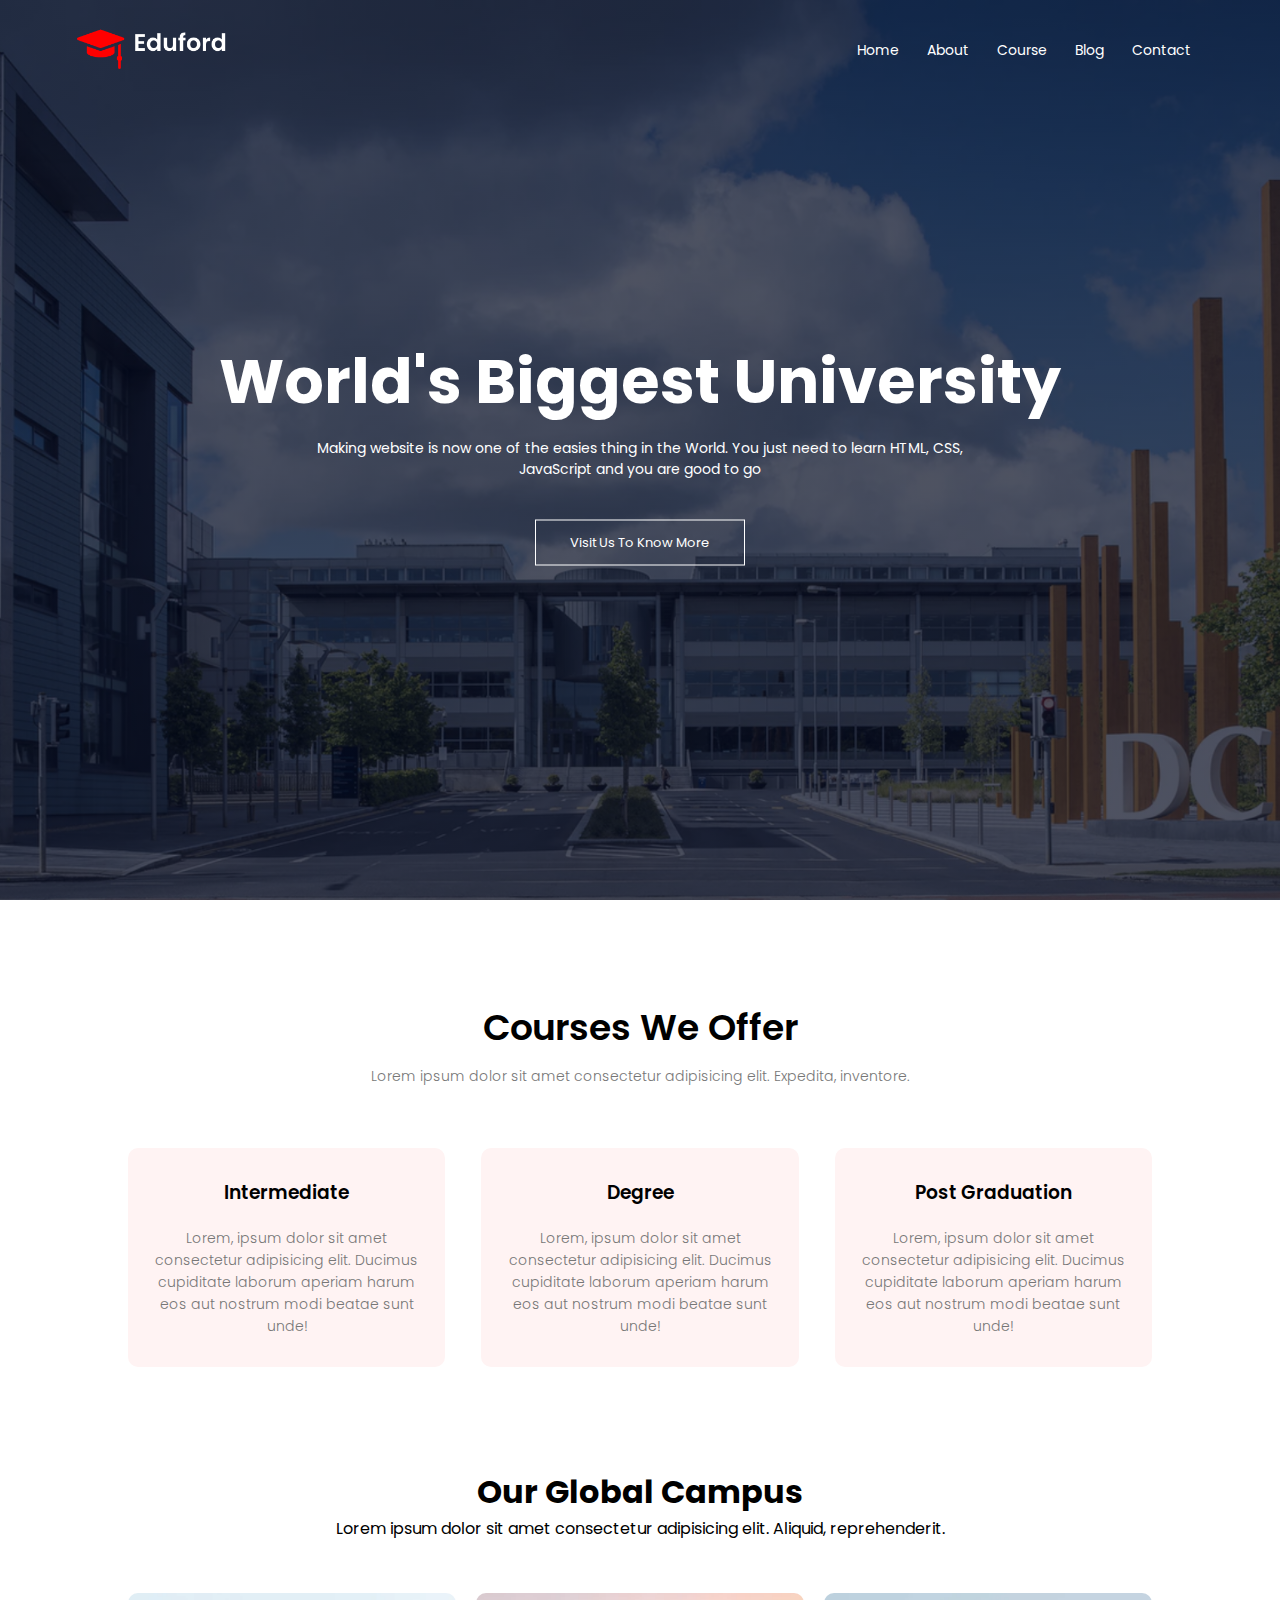
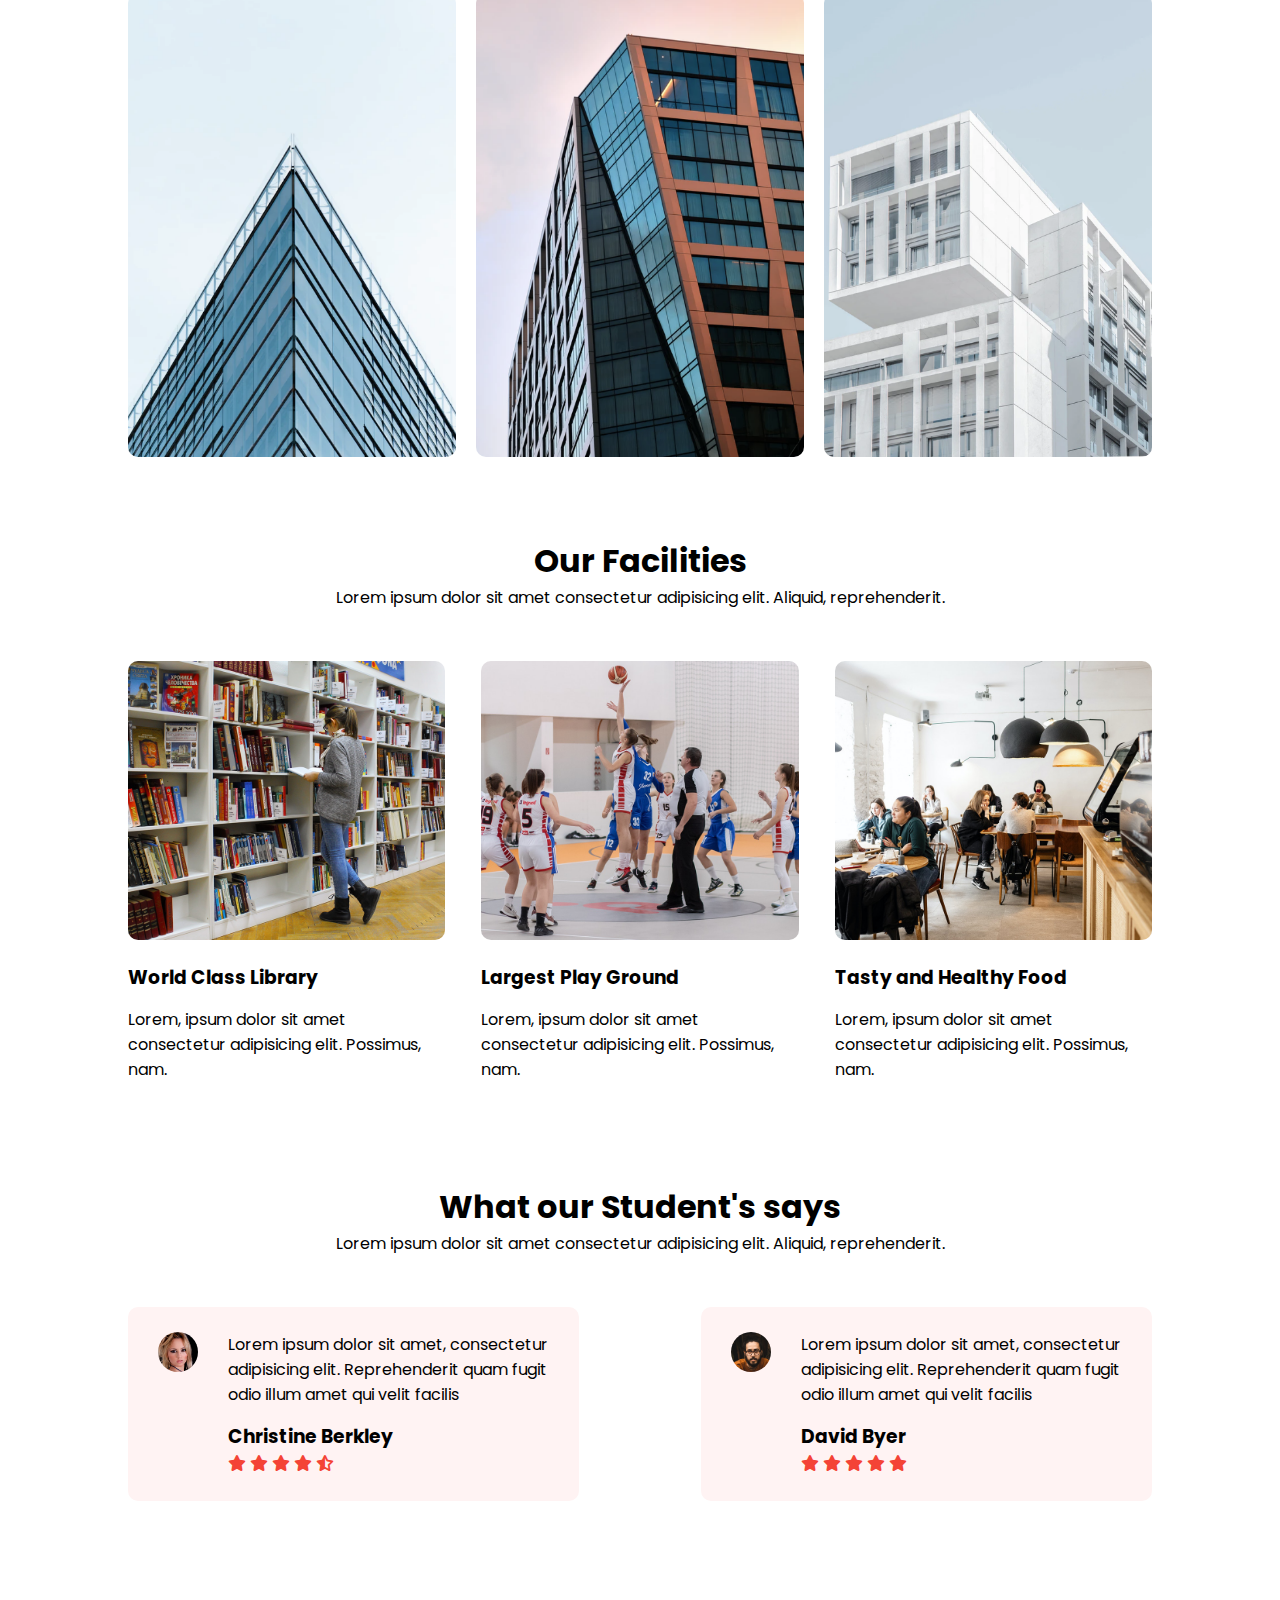
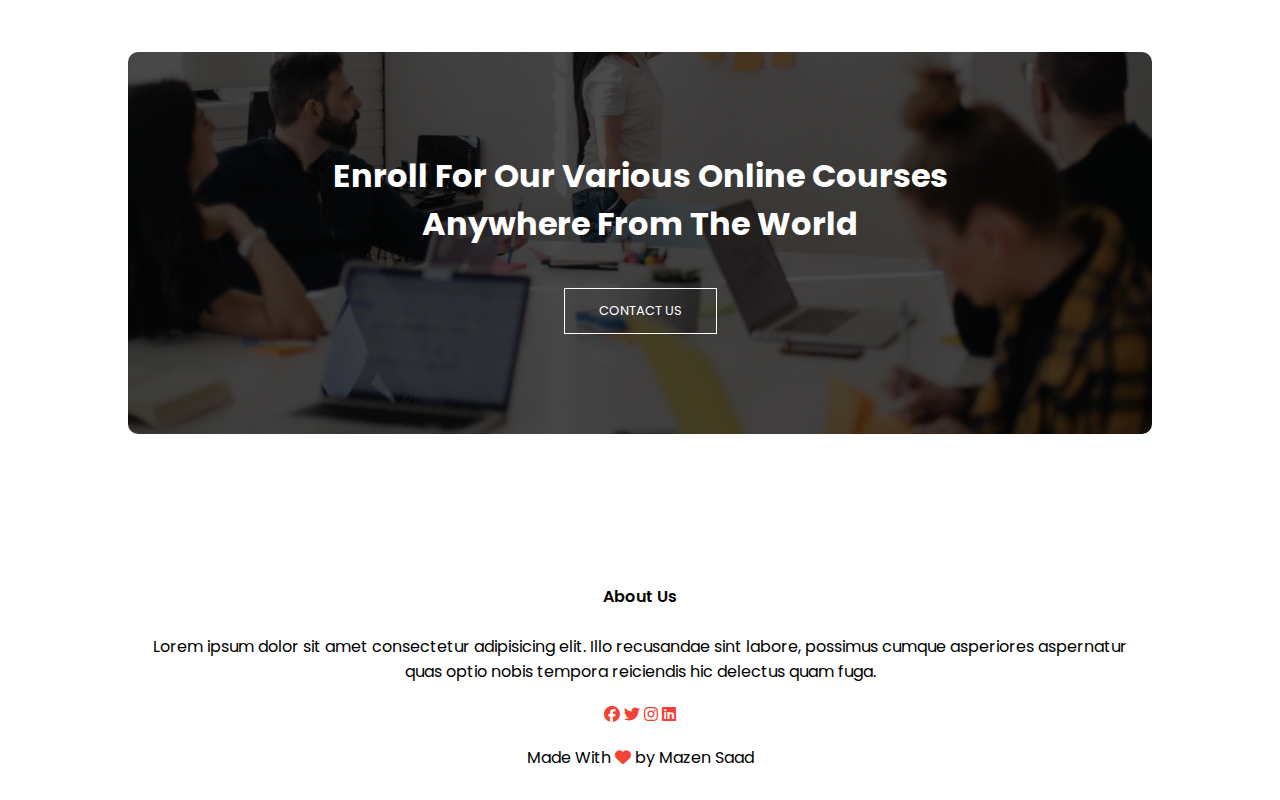
<file: index.html>
<!DOCTYPE html>
<html lang="en">
    <head>
        <meta charset="UTF-8" />
        <meta http-equiv="X-UA-Compatible" content="IE=edge" />
        <meta name="viewport" content="width=device-width, initial-scale=1.0" />
        <title>Document</title>
        <link
            rel="stylesheet"
            href="https://cdnjs.cloudflare.com/ajax/libs/font-awesome/6.1.1/css/all.min.css"
        />
        <link rel="stylesheet" href="style.css" />
    </head>
    <body>
        <section class="header">
            <nav>
                <a href="#">
                    <img src="images/logo.png" alt="" />
                </a>

                <div class="nav-links" id="navLinks">
                    <i class="fa fa-times" onclick="hideMenu()"></i>

                    <ul>
                        <li><a href="index.html">Home</a></li>
                        <li><a href="about.html">About</a></li>
                        <li><a href="course.html">Course</a></li>
                        <li><a href="blog.html">Blog</a></li>
                        <li><a href="contact.html">Contact</a></li>
                    </ul>
                </div>
                <i class="fa fa-bars" onclick="showMenu()"></i>
            </nav>
            <div class="text-box">
                <h1>World's Biggest University</h1>
                <p>
                    Making website is now one of the easies thing in the World.
                    You just need to learn HTML, CSS,<br />
                    JavaScript and you are good to go
                </p>

                <a href="#" class="hero-btn">Visit Us To Know More</a>
            </div>
        </section>

        <section class="course">
            <h1>Courses We Offer</h1>
            <p>
                Lorem ipsum dolor sit amet consectetur adipisicing elit.
                Expedita, inventore.
            </p>

            <div class="row">
                <div class="course-col">
                    <h3>Intermediate</h3>
                    <p>
                        Lorem, ipsum dolor sit amet consectetur adipisicing
                        elit. Ducimus cupiditate laborum aperiam harum eos aut
                        nostrum modi beatae sunt unde!
                    </p>
                </div>
                <div class="course-col">
                    <h3>Degree</h3>
                    <p>
                        Lorem, ipsum dolor sit amet consectetur adipisicing
                        elit. Ducimus cupiditate laborum aperiam harum eos aut
                        nostrum modi beatae sunt unde!
                    </p>
                </div>
                <div class="course-col">
                    <h3>Post Graduation</h3>
                    <p>
                        Lorem, ipsum dolor sit amet consectetur adipisicing
                        elit. Ducimus cupiditate laborum aperiam harum eos aut
                        nostrum modi beatae sunt unde!
                    </p>
                </div>
            </div>
        </section>

        <section class="campus">
            <h1>Our Global Campus</h1>
            <p>
                Lorem ipsum dolor sit amet consectetur adipisicing elit.
                Aliquid, reprehenderit.
            </p>

            <div class="row">
                <div class="campus-col">
                    <img src="images/london.png" alt="" />
                    <div class="layer">
                        <h3>London</h3>
                    </div>
                </div>
                <div class="campus-col">
                    <img src="images/newyork.png" alt="" />
                    <div class="layer">
                        <h3>NewYork</h3>
                    </div>
                </div>
                <div class="campus-col">
                    <img src="images/washington.png" alt="" />
                    <div class="layer">
                        <h3>Washington</h3>
                    </div>
                </div>
            </div>
        </section>

        <section class="facilities">
            <h1>Our Facilities</h1>
            <p>
                Lorem ipsum dolor sit amet consectetur adipisicing elit.
                Aliquid, reprehenderit.
            </p>

            <div class="row">
                <div class="facilities-col">
                    <img src="images/library.png" alt="" />
                    <h3>World Class Library</h3>
                    <p>
                        Lorem, ipsum dolor sit amet consectetur adipisicing
                        elit. Possimus, nam.
                    </p>
                </div>
                <div class="facilities-col">
                    <img src="images/basketball.png" alt="" />
                    <h3>Largest Play Ground</h3>
                    <p>
                        Lorem, ipsum dolor sit amet consectetur adipisicing
                        elit. Possimus, nam.
                    </p>
                </div>
                <div class="facilities-col">
                    <img src="images/cafeteria.png" alt="" />
                    <h3>Tasty and Healthy Food</h3>
                    <p>
                        Lorem, ipsum dolor sit amet consectetur adipisicing
                        elit. Possimus, nam.
                    </p>
                </div>
            </div>
        </section>

        <section class="ratings">
            <h1>What our Student's says</h1>
            <p>
                Lorem ipsum dolor sit amet consectetur adipisicing elit.
                Aliquid, reprehenderit.
            </p>

            <div class="row">
                <div class="ratings-col">
                    <img src="images/user1.jpg" alt="" />
                    <div>
                        <p>
                            Lorem ipsum dolor sit amet, consectetur adipisicing
                            elit. Reprehenderit quam fugit odio illum amet qui
                            velit facilis
                        </p>

                        <h3>Christine Berkley</h3>
                        <i class="fa fa-star"></i>
                        <i class="fa fa-star"></i>
                        <i class="fa fa-star"></i>
                        <i class="fa fa-star"></i>
                        <i class="fa fa-star-half-stroke"></i>
                    </div>
                </div>
                <div class="ratings-col">
                    <img src="images/user2.jpg" alt="" />
                    <div>
                        <p>
                            Lorem ipsum dolor sit amet, consectetur adipisicing
                            elit. Reprehenderit quam fugit odio illum amet qui
                            velit facilis
                        </p>

                        <h3>David Byer</h3>
                        <i class="fa fa-star"></i>
                        <i class="fa fa-star"></i>
                        <i class="fa fa-star"></i>
                        <i class="fa fa-star"></i>
                        <i class="fa fa-star"></i>
                    </div>
                </div>
            </div>
        </section>

        <section class="cta">
            <h1>
                Enroll For Our Various Online Courses <br />
                Anywhere From The World
            </h1>
            <a href="#" class="hero-btn">CONTACT US</a>
        </section>

        <footer>
            <h4>About Us</h4>
            <p>
                Lorem ipsum dolor sit amet consectetur adipisicing elit. Illo
                recusandae sint labore, possimus cumque asperiores aspernatur
                <br />
                quas optio nobis tempora reiciendis hic delectus quam fuga.
            </p>

            <div class="icons">
                <i class="fa-brands fa-facebook"></i>
                <i class="fa-brands fa-twitter"></i>
                <i class="fa-brands fa-instagram"></i>
                <i class="fa-brands fa-linkedin"></i>
            </div>

            <p>Made With <i class="fa fa-heart"></i> by Mazen Saad</p>
        </footer>

        <script>
            var navLinks = document.getElementById("navLinks");
            function showMenu() {
                navLinks.style.right = "0";
            }
            function hideMenu() {
                navLinks.style.right = "-200px";
            }
        </script>
    </body>
</html>
</file>
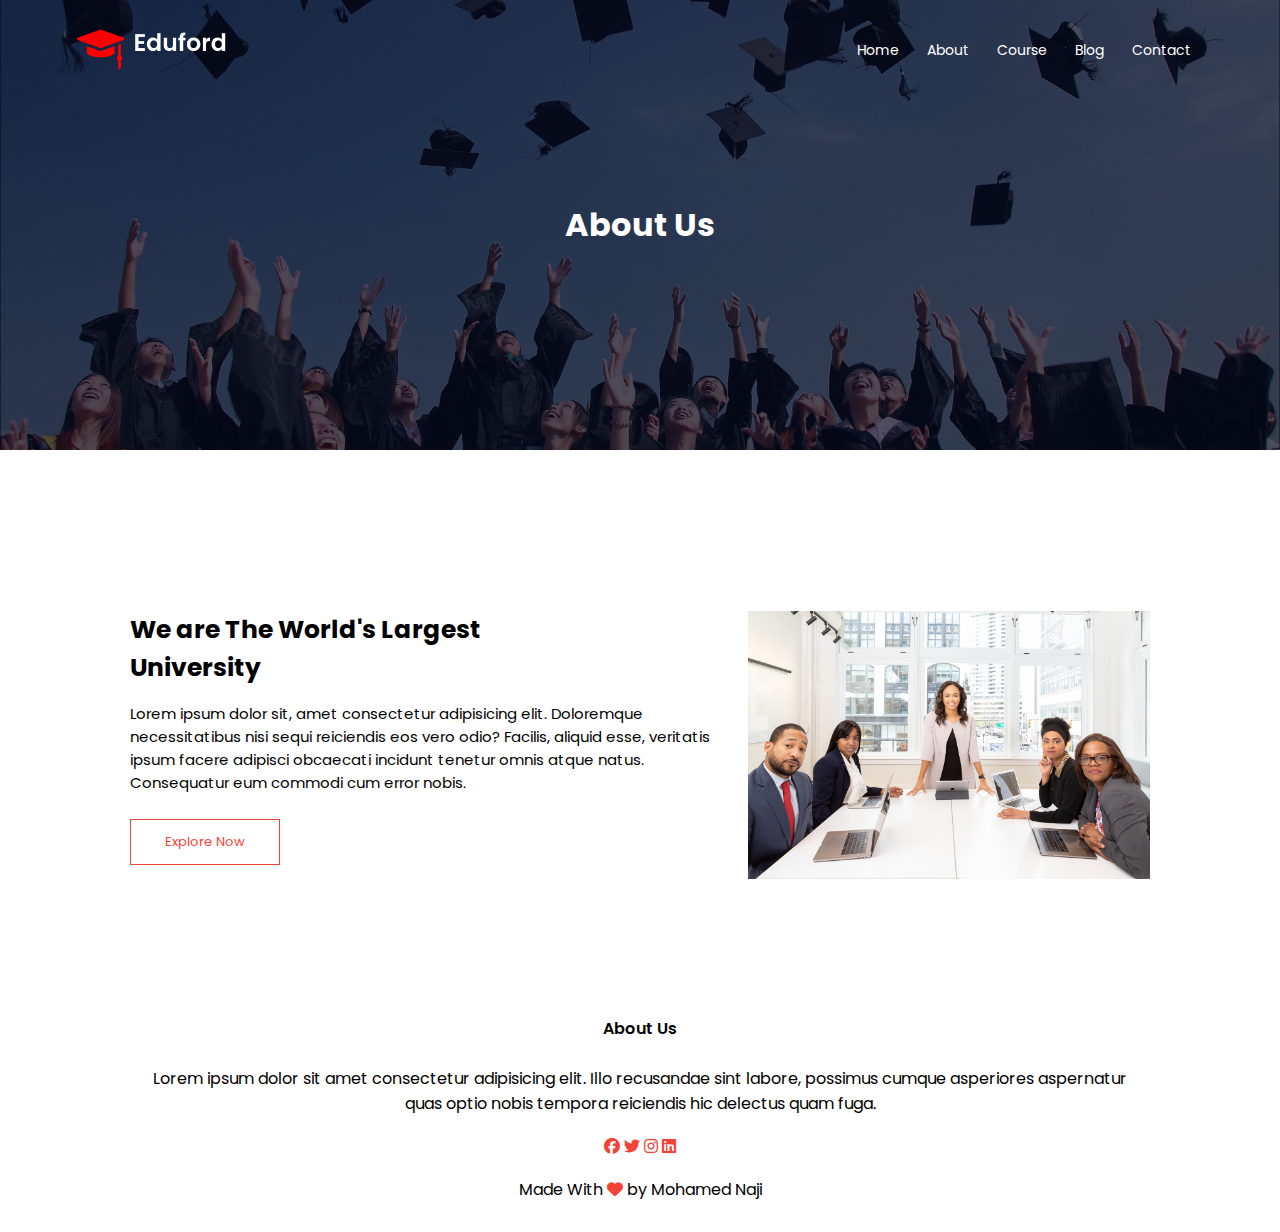
<file: about.html>
<!DOCTYPE html>
<html lang="en">

<head>
    <meta charset="UTF-8">
    <meta http-equiv="X-UA-Compatible" content="IE=edge">
    <meta name="viewport" content="width=device-width, initial-scale=1.0">
    <title>Document</title>
    <link rel="stylesheet" href="https://cdnjs.cloudflare.com/ajax/libs/font-awesome/6.1.1/css/all.min.css">
    <link rel="stylesheet" href="style.css">


</head>

<body>
    <section class="sub-header">
        <nav>
            <a href="#">
                <img src="images/logo.png" alt="">

            </a>

            <div class="nav-links" id="navLinks">
                <i class="fa fa-times" onclick="hideMenu()"></i>

                <ul>
                    <li><a href="index.html">Home</a></li>
                    <li><a href="about.html">About</a></li>
                    <li><a href="course.html">Course</a></li>
                    <li><a href="blog.html">Blog</a></li>
                    <li><a href="contact.html">Contact</a></li>
                </ul>
            </div>
            <i class="fa fa-bars" onclick="showMenu()"></i>
        </nav>

        <h1>About Us</h1>

    </section>

    <!-- -------about content----- -->

    <section class="about-us">
        <div class="row">
            <div class="about-col">
                <h1>We are The World's Largest <br> University</h1>
                <p>Lorem ipsum dolor sit, amet consectetur adipisicing elit. Doloremque necessitatibus nisi sequi
                    reiciendis eos vero odio? Facilis, aliquid esse, veritatis ipsum facere adipisci obcaecati incidunt
                    tenetur omnis atque natus. Consequatur eum commodi cum error nobis.</p>
                <a href="" class="hero-btn red-btn">Explore Now</a>
            </div>
            <div class="about-col">
                <img src="images/about.jpg" alt="">
            </div>
        </div>
    </section>







    <footer>
        <h4>About Us</h4>
        <p>Lorem ipsum dolor sit amet consectetur adipisicing elit. Illo recusandae sint labore, possimus cumque
            asperiores aspernatur <br> quas optio nobis tempora reiciendis hic delectus quam fuga.</p>


        <div class="icons">
            <i class="fa-brands fa-facebook"></i>
            <i class="fa-brands fa-twitter"></i>
            <i class="fa-brands fa-instagram"></i>
            <i class="fa-brands fa-linkedin"></i>
        </div>

        <p>Made With <i class="fa fa-heart"></i> by Mohamed Naji</p>


    </footer>












    <script>
        var navLinks = document.getElementById("navLinks");
        function showMenu() {
            navLinks.style.right = "0";

        }
        function hideMenu() {
            navLinks.style.right = "-200px";

        }
    </script>
</body>

</html>
</file>
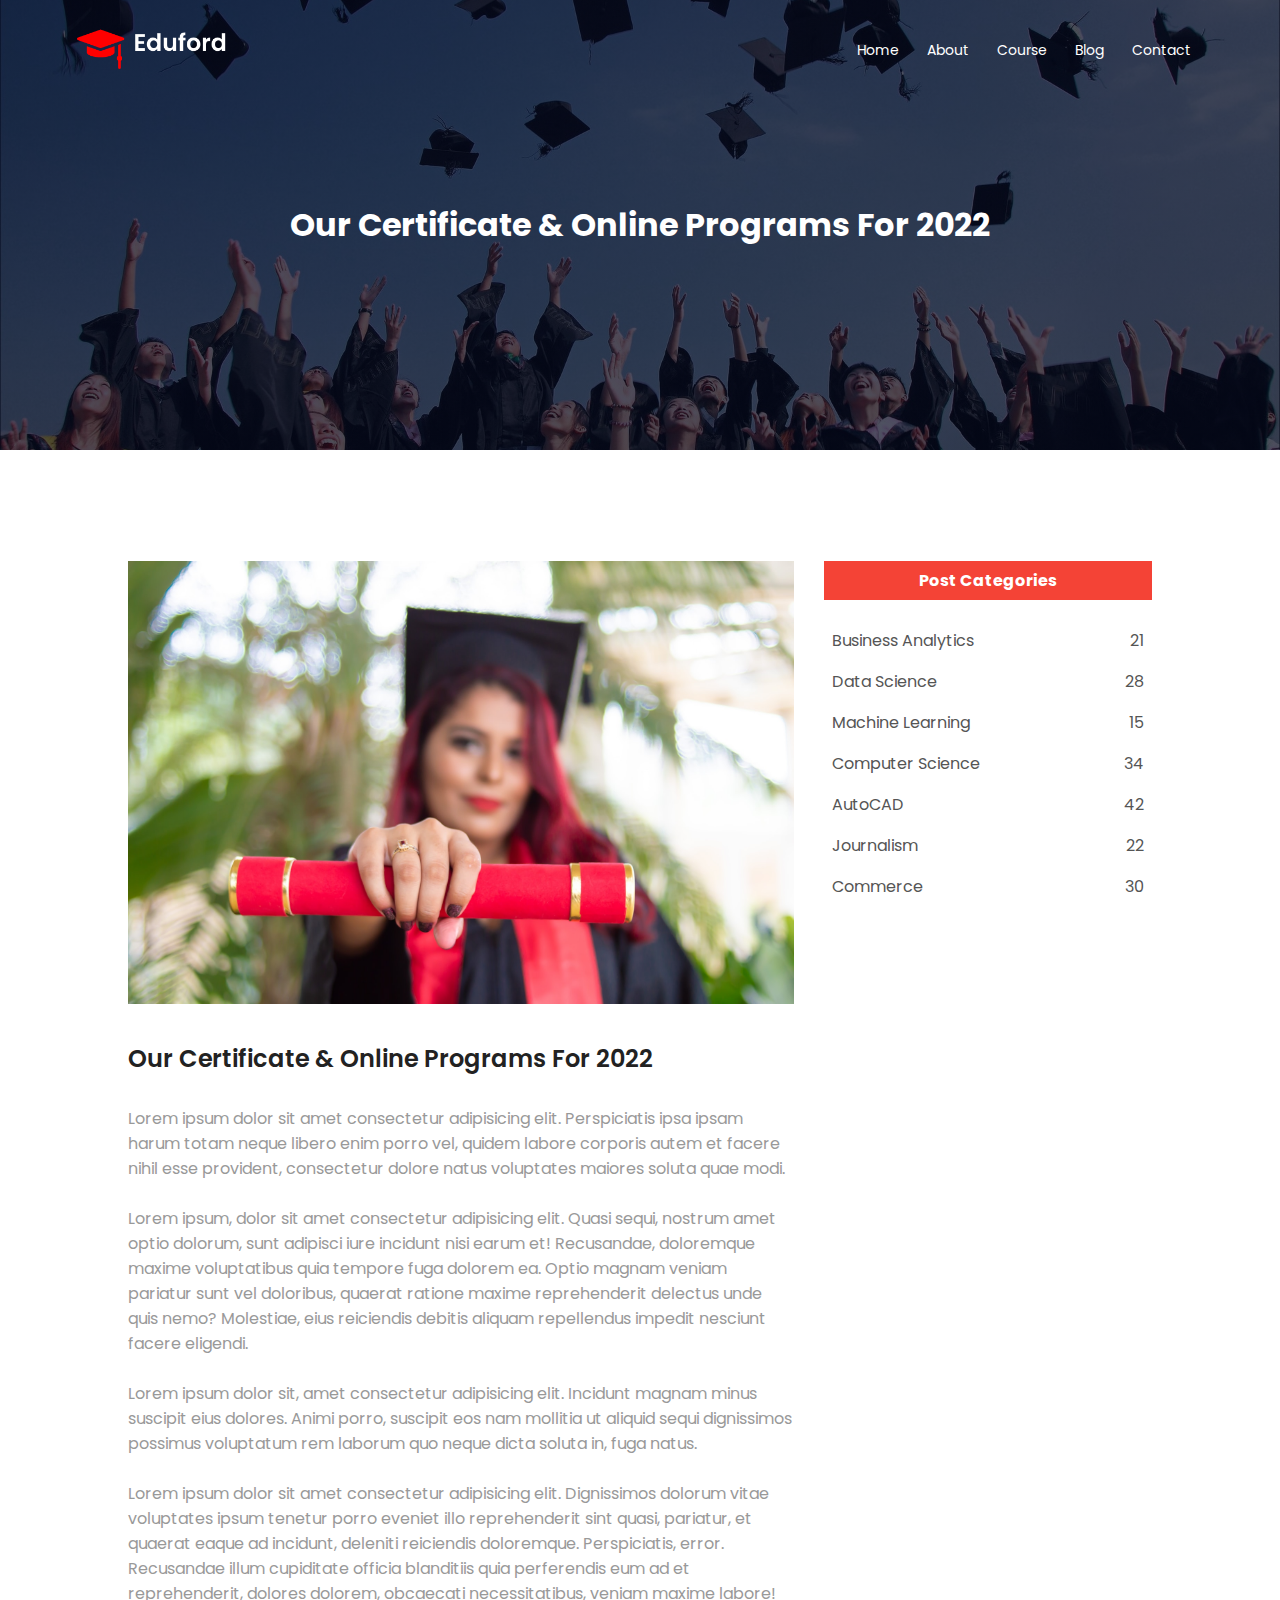
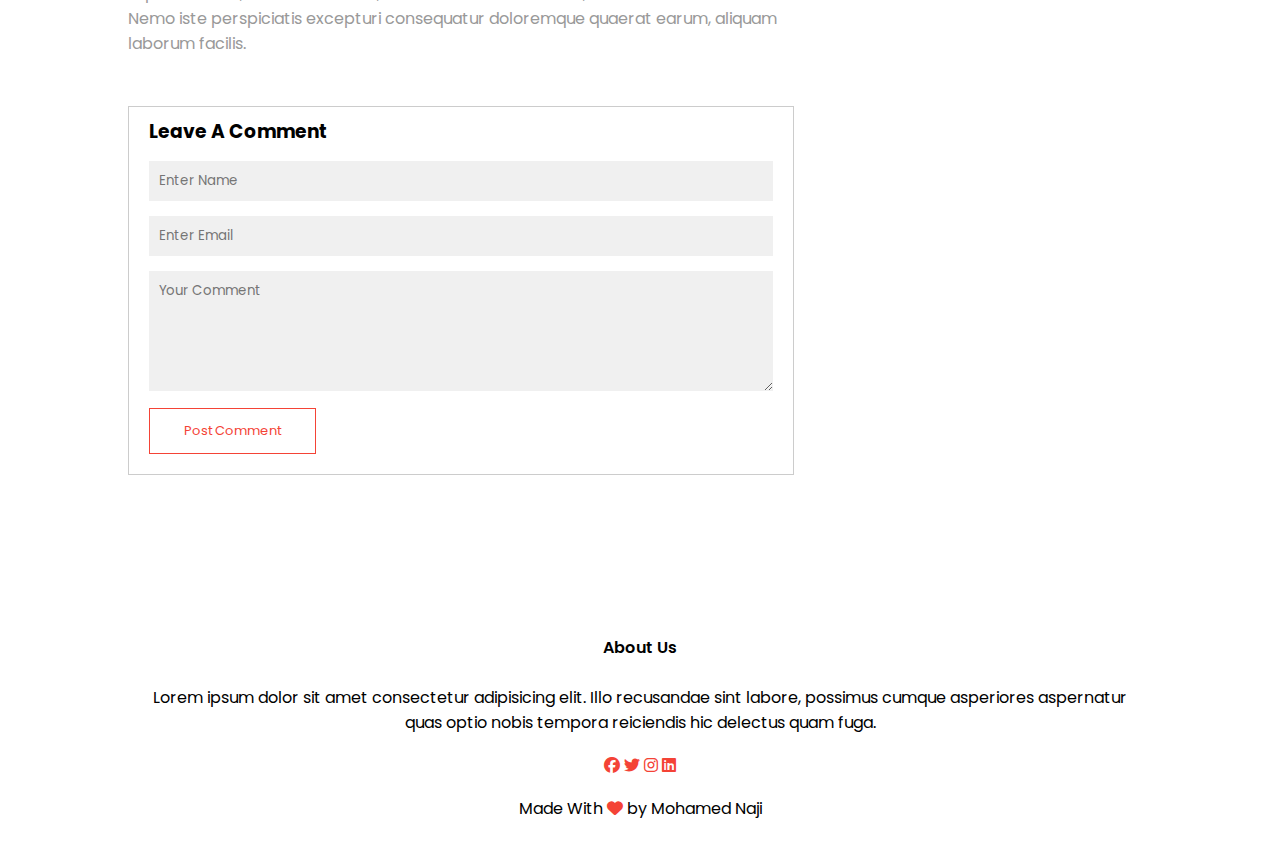
<file: blog.html>
<!DOCTYPE html>
<html lang="en">

<head>
    <meta charset="UTF-8">
    <meta http-equiv="X-UA-Compatible" content="IE=edge">
    <meta name="viewport" content="width=device-width, initial-scale=1.0">
    <title>Document</title>
    <link rel="stylesheet" href="https://cdnjs.cloudflare.com/ajax/libs/font-awesome/6.1.1/css/all.min.css">
    <link rel="stylesheet" href="style.css">


</head>

<body>
    <section class="sub-header">
        <nav>
            <a href="#">
                <img src="images/logo.png" alt="">

            </a>

            <div class="nav-links" id="navLinks">
                <i class="fa fa-times" onclick="hideMenu()"></i>

                <ul>
                    <li><a href="index.html">Home</a></li>
                    <li><a href="about.html">About</a></li>
                    <li><a href="course.html">Course</a></li>
                    <li><a href="blog.html">Blog</a></li>
                    <li><a href="contact.html">Contact</a></li>
                </ul>
            </div>
            <i class="fa fa-bars" onclick="showMenu()"></i>
        </nav>

        <h1>Our Certificate & Online Programs For 2022</h1>

    </section>


    
    <!-- ------blog page content---- -->
    <section class="blog-content">

        <div class="row">
            <div class="blog-left">
                <img src="images/certificate.jpg" alt="">
                <h2>Our Certificate & Online Programs For 2022</h2>
                <p>Lorem ipsum dolor sit amet consectetur adipisicing elit. Perspiciatis ipsa ipsam harum totam neque libero enim porro vel, quidem labore corporis autem et facere nihil esse provident, consectetur dolore natus voluptates maiores soluta quae modi.</p>
                <br>

                <p>Lorem ipsum, dolor sit amet consectetur adipisicing elit. Quasi sequi, nostrum amet optio dolorum, sunt adipisci iure incidunt nisi earum et! Recusandae, doloremque maxime voluptatibus quia tempore fuga dolorem ea. Optio magnam veniam pariatur sunt vel doloribus, quaerat ratione maxime reprehenderit delectus unde quis nemo? Molestiae, eius reiciendis debitis aliquam repellendus impedit nesciunt facere eligendi.</p>
                <br>
                <p>Lorem ipsum dolor sit, amet consectetur adipisicing elit. Incidunt magnam minus suscipit eius dolores. Animi porro, suscipit eos nam mollitia ut aliquid sequi dignissimos possimus voluptatum rem laborum quo neque dicta soluta in, fuga natus.</p>
                <br>
                <p>Lorem ipsum dolor sit amet consectetur adipisicing elit. Dignissimos dolorum vitae voluptates ipsum tenetur porro eveniet illo reprehenderit sint quasi, pariatur, et quaerat eaque ad incidunt, deleniti reiciendis doloremque. Perspiciatis, error. Recusandae illum cupiditate officia blanditiis quia perferendis eum ad et reprehenderit, dolores dolorem, obcaecati necessitatibus, veniam maxime labore! Nemo iste perspiciatis excepturi consequatur doloremque quaerat earum, aliquam laborum facilis.</p>


                <div class="comment-box">
                    <h3>Leave A Comment</h3>

                    <form action="" class="comment-form">

                        <input type="text" placeholder="Enter Name">
                        <input type="email" placeholder="Enter Email">
                        <textarea  rows="5" placeholder="Your Comment"></textarea>
                        <button class="hero-btn red-btn" type="submit">Post Comment</button>
                    </form>



                </div>

            </div>
            <div class="blog-right">
                <h3>Post Categories</h3>
                <div class="categories">
                    <span>Business Analytics</span>
                    <span>21</span>
                </div>
                <div class="categories">
                    <span>Data Science</span>
                    <span>28</span>
                </div>
                <div class="categories">
                    <span>Machine Learning</span>
                    <span>15</span>
                </div>
                <div class="categories">
                    <span>Computer Science</span>
                    <span>34</span>
                </div>
                <div class="categories">
                    <span>AutoCAD</span>
                    <span>42</span>
                </div>
                <div class="categories">
                    <span>Journalism</span>
                    <span>22</span>
                </div>
                <div class="categories">
                    <span>Commerce</span>
                    <span>30</span>
                </div>
            </div>
        </div>
    </section>
    







    <footer>
        <h4>About Us</h4>
        <p>Lorem ipsum dolor sit amet consectetur adipisicing elit. Illo recusandae sint labore, possimus cumque
            asperiores aspernatur <br> quas optio nobis tempora reiciendis hic delectus quam fuga.</p>


        <div class="icons">
            <i class="fa-brands fa-facebook"></i>
            <i class="fa-brands fa-twitter"></i>
            <i class="fa-brands fa-instagram"></i>
            <i class="fa-brands fa-linkedin"></i>
        </div>

        <p>Made With <i class="fa fa-heart"></i> by Mohamed Naji</p>


    </footer>












    <script>
        var navLinks = document.getElementById("navLinks");
        function showMenu() {
            navLinks.style.right = "0";

        }
        function hideMenu() {
            navLinks.style.right = "-200px";

        }
    </script>
</body>

</html>
</file>
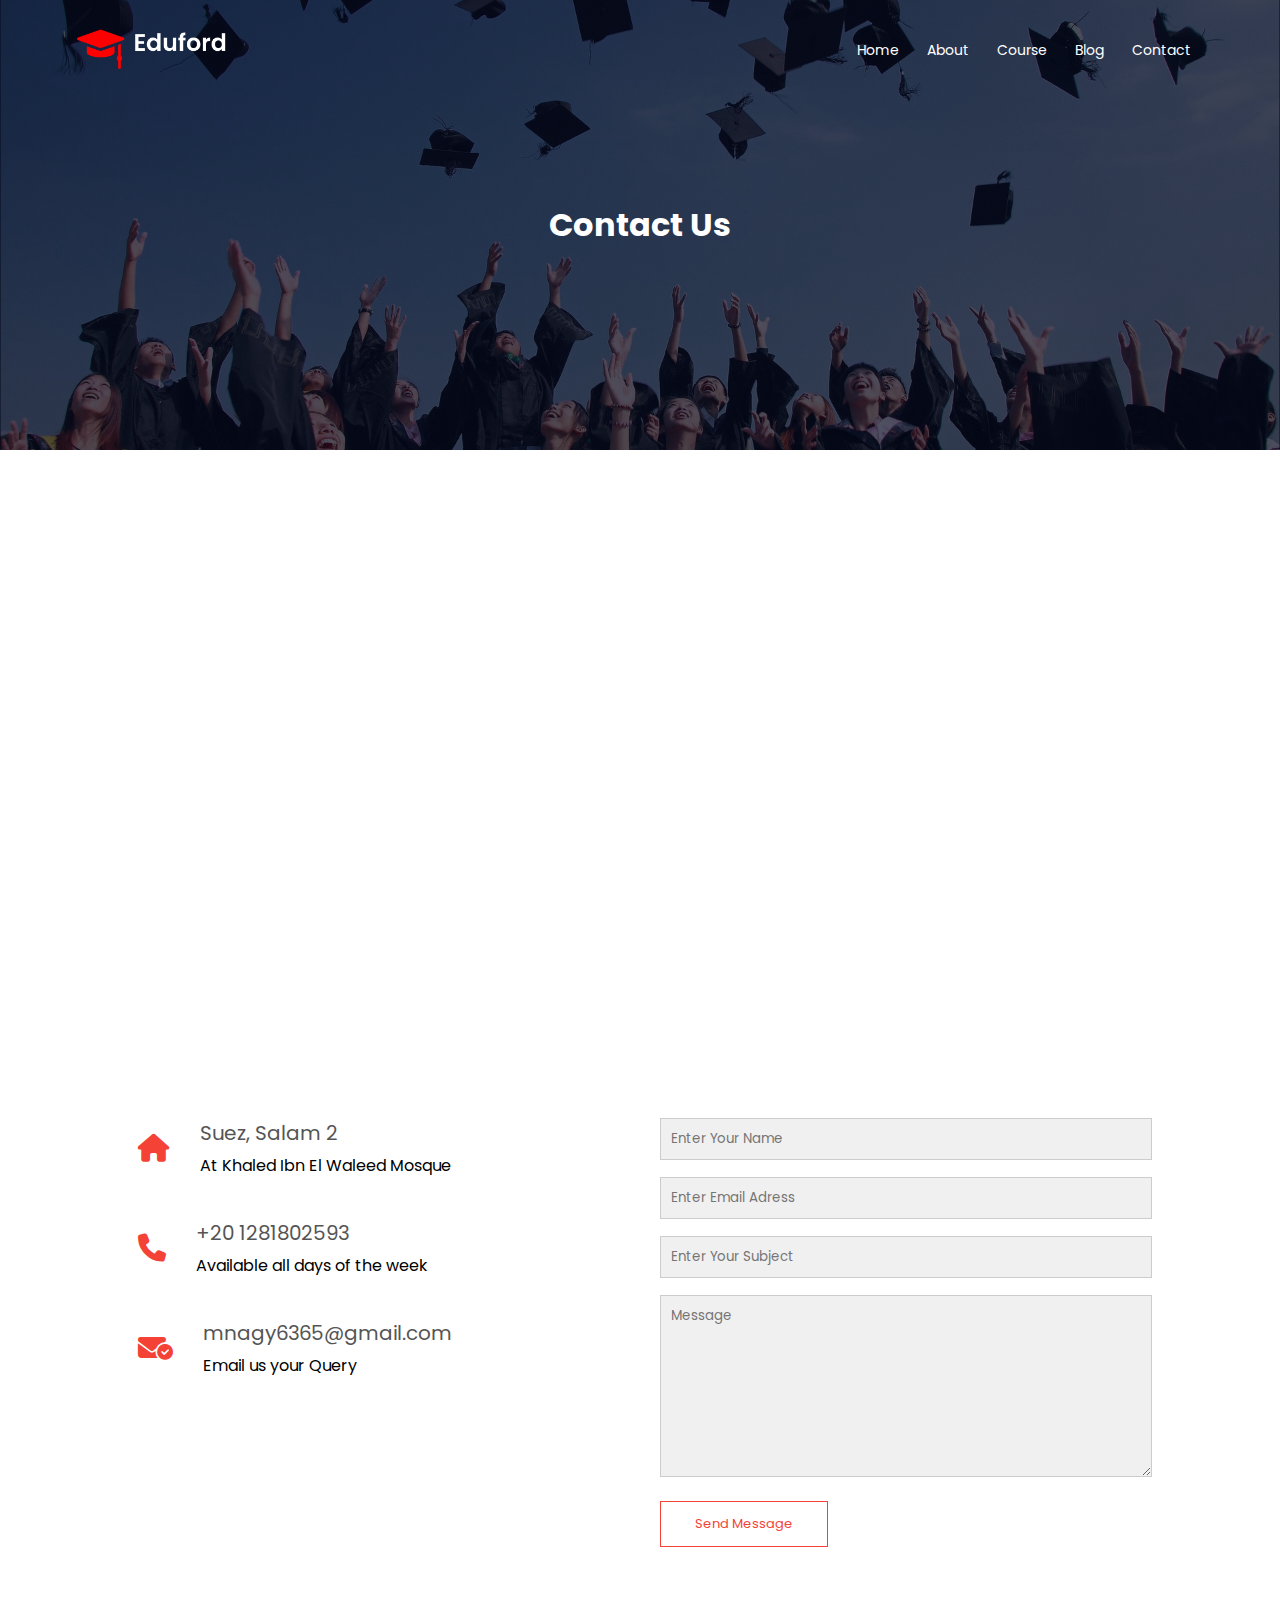
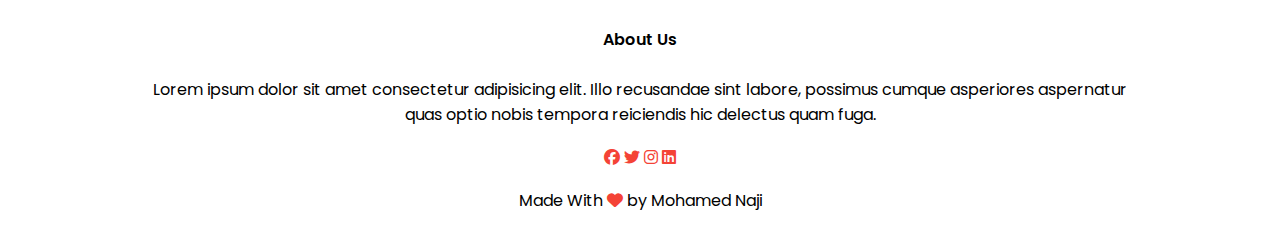
<file: contact.html>
<!DOCTYPE html>
<html lang="en">

<head>
    <meta charset="UTF-8">
    <meta http-equiv="X-UA-Compatible" content="IE=edge">
    <meta name="viewport" content="width=device-width, initial-scale=1.0">
    <title>Document</title>
    <link rel="stylesheet" href="https://cdnjs.cloudflare.com/ajax/libs/font-awesome/6.1.1/css/all.min.css">
    <link rel="stylesheet" href="style.css">


</head>

<body>
    <section class="sub-header">
        <nav>
            <a href="#">
                <img src="images/logo.png" alt="">

            </a>

            <div class="nav-links" id="navLinks">
                <i class="fa fa-times" onclick="hideMenu()"></i>

                <ul>
                    <li><a href="index.html">Home</a></li>
                    <li><a href="about.html">About</a></li>
                    <li><a href="course.html">Course</a></li>
                    <li><a href="blog.html">Blog</a></li>
                    <li><a href="contact.html">Contact</a></li>
                </ul>
            </div>
            <i class="fa fa-bars" onclick="showMenu()"></i>
        </nav>

        <h1>Contact Us</h1>

    </section>

    <!-- -------contact us----- -->

    <section class="location">
        <iframe
            src="https://www.google.com/maps/embed?pb=!1m18!1m12!1m3!1d4109.030953588115!2d32.47794117225361!3d30.00041998053241!2m3!1f0!2f0!3f0!3m2!1i1024!2i768!4f13.1!3m3!1m2!1s0x14562feb79c36f7b%3A0x3be2e40538b9d961!2z2YXYs9is2K8g2K7Yp9mE2K8g2KjZhiDYp9mE2YjZhNmK2K8!5e0!3m2!1sen!2seg!4v1650653779213!5m2!1sen!2seg"
            width="600" height="450" style="border:0;" allowfullscreen="" loading="lazy"
            referrerpolicy="no-referrer-when-downgrade"></iframe>
    </section>


    <div class="contact-us">

        <div class="row">

            <div class="contact-col">
                <div>
                    <i class="fa fa-home"></i>
                    <span>
                        <h5>Suez, Salam 2 </h5>

                        <p>At Khaled Ibn El Waleed Mosque</p>

                    </span>
                </div>
                <div>
                    <i class="fa fa-phone"></i>
                <span>
                    <h5>+20 1281802593</h5>
                    <p>Available all days of the week</p>
                </span>
                </div>
                <div>
                    <i class="fa fa-envelope-circle-check"></i>
                <span>
                    <h5>mnagy6365@gmail.com</h5>
                    <p>Email us your Query</p>
                </span>
                </div>
            </div>
            <div class="contact-col">
                <form action="form-handler.php" method="post">
                    <input type="text" name="named" placeholder="Enter Your Name" required>
                    <input type="email" name="email" placeholder="Enter Email Adress" required>
                    <input type="text" name="subject" placeholder="Enter Your Subject" required>
                    <textarea rows="8" name="message" placeholder="Message" required></textarea>
                    <button type="submit" class="hero-btn red-btn">Send Message</button>
                </form>
            </div>
        </div>
    </div>






    <footer>
        <h4>About Us</h4>
        <p>Lorem ipsum dolor sit amet consectetur adipisicing elit. Illo recusandae sint labore, possimus cumque
            asperiores aspernatur <br> quas optio nobis tempora reiciendis hic delectus quam fuga.</p>


        <div class="icons">
            <i class="fa-brands fa-facebook"></i>
            <i class="fa-brands fa-twitter"></i>
            <i class="fa-brands fa-instagram"></i>
            <i class="fa-brands fa-linkedin"></i>
        </div>

        <p>Made With <i class="fa fa-heart"></i> by Mohamed Naji</p>


    </footer>












    <script>
        var navLinks = document.getElementById("navLinks");
        function showMenu() {
            navLinks.style.right = "0";

        }
        function hideMenu() {
            navLinks.style.right = "-200px";

        }
    </script>
</body>

</html>
</file>
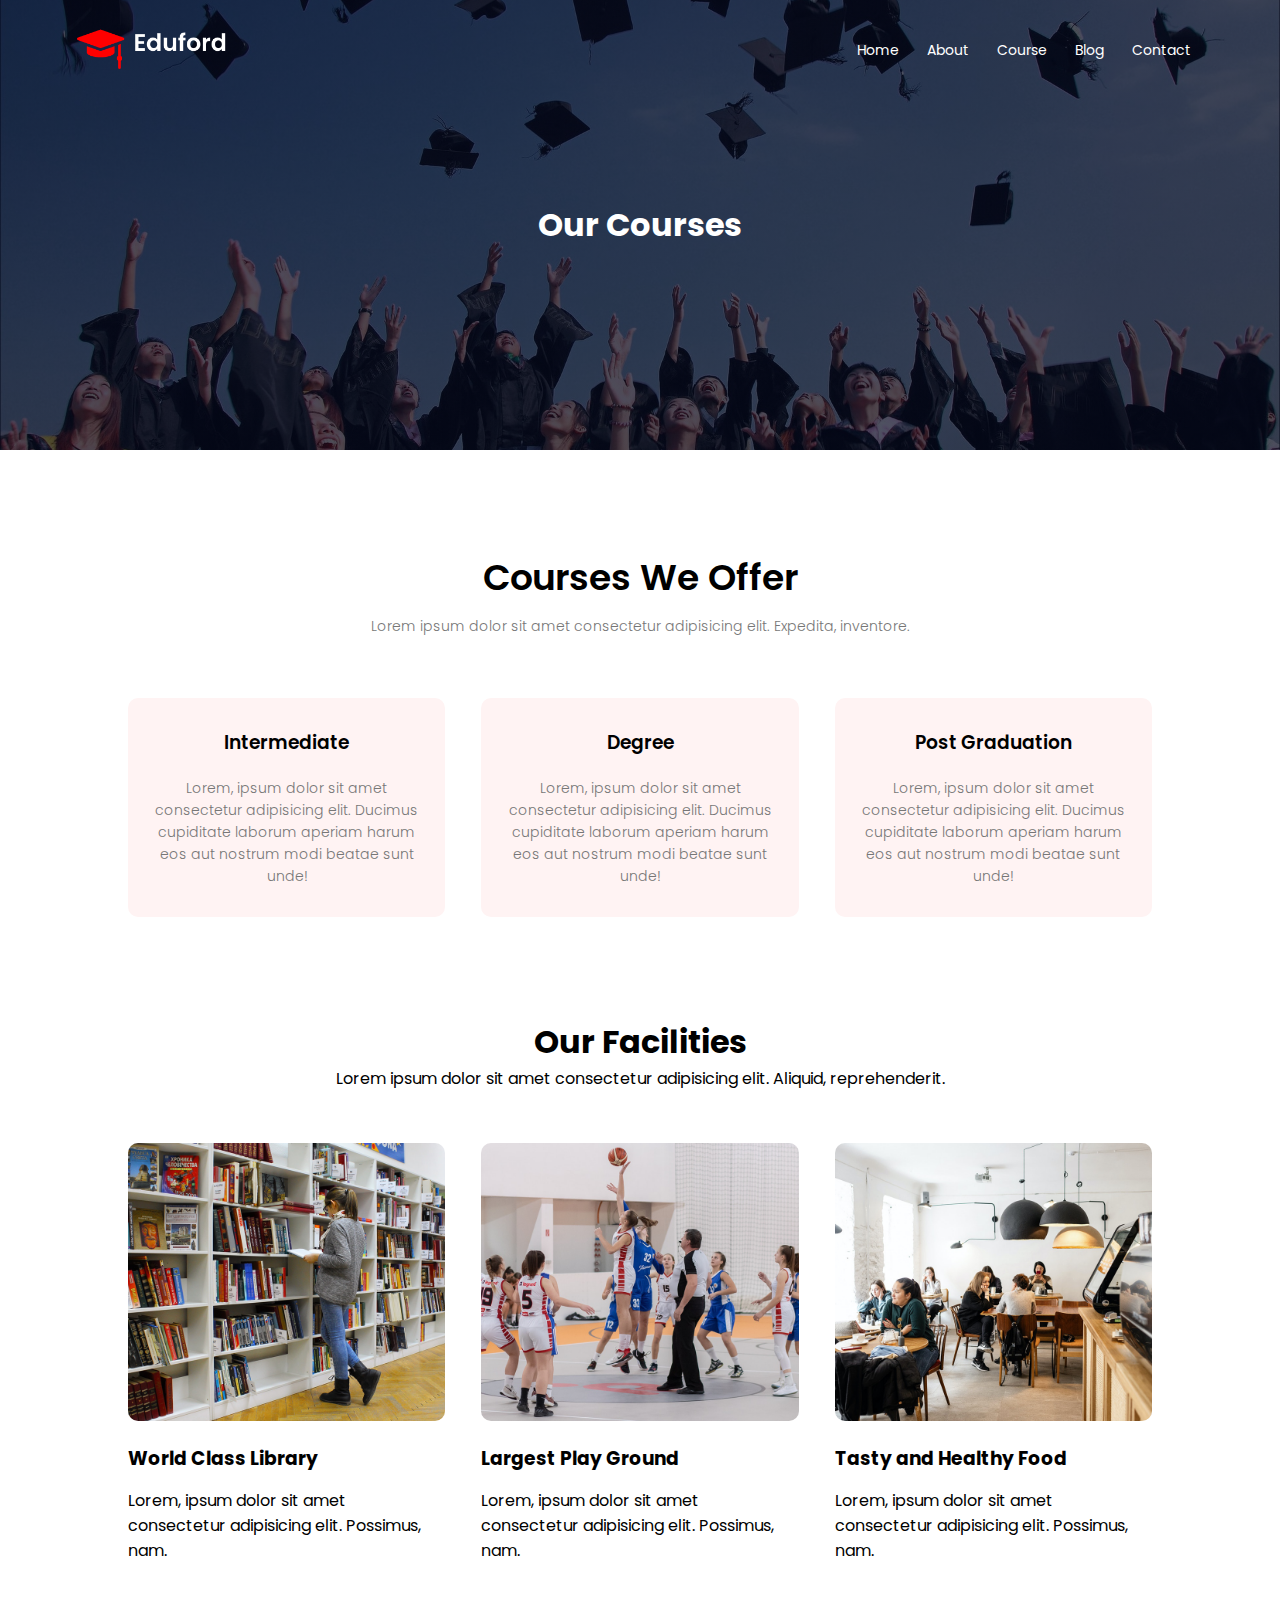
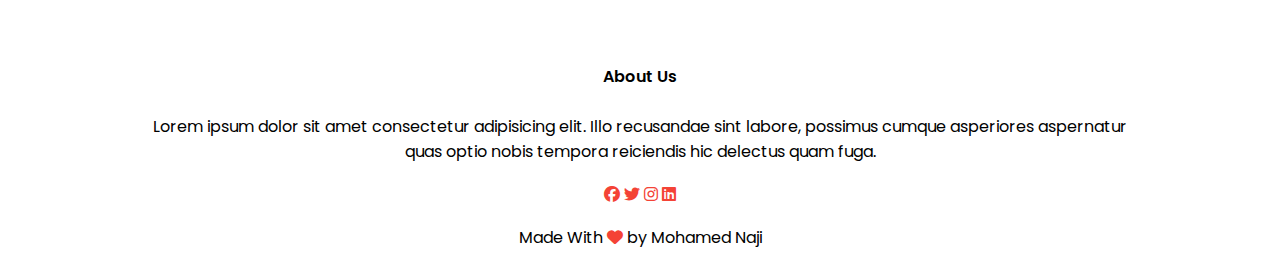
<file: course.html>
<!DOCTYPE html>
<html lang="en">

<head>
    <meta charset="UTF-8">
    <meta http-equiv="X-UA-Compatible" content="IE=edge">
    <meta name="viewport" content="width=device-width, initial-scale=1.0">
    <title>Document</title>
    <link rel="stylesheet" href="https://cdnjs.cloudflare.com/ajax/libs/font-awesome/6.1.1/css/all.min.css">
    <link rel="stylesheet" href="style.css">


</head>

<body>
    <section class="sub-header">
        <nav>
            <a href="#">
                <img src="images/logo.png" alt="">

            </a>

            <div class="nav-links" id="navLinks">
                <i class="fa fa-times" onclick="hideMenu()"></i>

                <ul>
                    <li><a href="index.html">Home</a></li>
                    <li><a href="about.html">About</a></li>
                    <li><a href="course.html">Course</a></li>
                    <li><a href="blog.html">Blog</a></li>
                    <li><a href="contact.html">Contact</a></li>
                </ul>
            </div>
            <i class="fa fa-bars" onclick="showMenu()"></i>
        </nav>

        <h1>Our Courses</h1>

    </section>


    <!-- ---- course---- -->
    <section class="course">
        <h1>Courses We Offer</h1>
        <p>Lorem ipsum dolor sit amet consectetur adipisicing elit. Expedita, inventore.</p>


        <div class="row">
            <div class="course-col">
                <h3>Intermediate</h3>
                <p>Lorem, ipsum dolor sit amet consectetur adipisicing elit. Ducimus cupiditate laborum aperiam harum eos aut nostrum modi beatae sunt unde!</p>
            </div>
            <div class="course-col">
                <h3>Degree</h3>
                <p>Lorem, ipsum dolor sit amet consectetur adipisicing elit. Ducimus cupiditate laborum aperiam harum eos aut nostrum modi beatae sunt unde!</p>
            </div>
            <div class="course-col">
                <h3>Post Graduation</h3>
                <p>Lorem, ipsum dolor sit amet consectetur adipisicing elit. Ducimus cupiditate laborum aperiam harum eos aut nostrum modi beatae sunt unde!</p>
            </div>

        </div>

    </section>



    <!-- -----facilities--- -->

    <section class="facilities">
        <h1>Our Facilities</h1>
        <p>Lorem ipsum dolor sit amet consectetur adipisicing elit. Aliquid, reprehenderit.</p>

        <div class="row">
            <div class="facilities-col">
                <img src="images/library.png" alt="">
                <h3>World Class Library</h3>
                <p>Lorem, ipsum dolor sit amet consectetur adipisicing elit. Possimus, nam.</p>
            </div>
            <div class="facilities-col">
                <img src="images/basketball.png" alt="">
                <h3>Largest Play Ground</h3>
                <p>Lorem, ipsum dolor sit amet consectetur adipisicing elit. Possimus, nam.</p>
            </div>
            <div class="facilities-col">
                <img src="images/cafeteria.png" alt="">
                <h3>Tasty and Healthy Food</h3>
                <p>Lorem, ipsum dolor sit amet consectetur adipisicing elit. Possimus, nam.</p>
            </div>
        </div>
    </section>
    







    <footer>
        <h4>About Us</h4>
        <p>Lorem ipsum dolor sit amet consectetur adipisicing elit. Illo recusandae sint labore, possimus cumque
            asperiores aspernatur <br> quas optio nobis tempora reiciendis hic delectus quam fuga.</p>


        <div class="icons">
            <i class="fa-brands fa-facebook"></i>
            <i class="fa-brands fa-twitter"></i>
            <i class="fa-brands fa-instagram"></i>
            <i class="fa-brands fa-linkedin"></i>
        </div>

        <p>Made With <i class="fa fa-heart"></i> by Mohamed Naji</p>


    </footer>












    <script>
        var navLinks = document.getElementById("navLinks");
        function showMenu() {
            navLinks.style.right = "0";

        }
        function hideMenu() {
            navLinks.style.right = "-200px";

        }
    </script>
</body>

</html>
</file>
<file: style.css>
@import url('https://fonts.googleapis.com/css2?family=Audiowide&family=Lato:wght@100&family=Merienda&family=Poppins:ital,wght@0,100;0,200;0,300;0,400;0,500;0,600;0,700;0,800;0,900;1,100;1,200;1,300;1,400;1,500;1,600;1,700;1,800;1,900&display=swap');


* {
    margin: 0;
    padding: 0;
    box-sizing: border-box;
    font-family: poppins;
}

html{
    scroll-behavior: smooth;
}


.header {
    min-height: 100vh;
    width: 100%;
    background-image: linear-gradient(rgba(4, 9, 30, 0.7), rgba(4, 9, 30, 0.7)), url(images/banner.png);
    background-size: cover;
    background-position: center;
    position: relative;

}

nav {
    display: flex;
    justify-content: space-between;
    padding: 2% 6%;
    align-items: center;
}

nav img {
    width: 150px;


}


.nav-links {
    flex: 1;
    text-align: right;
}

.nav-links ul li {
    list-style: none;
    display: inline-block;
    padding: 8px 12px;
    position: relative;
}

.nav-links ul li a {
    text-decoration: none;
    color: #fff;
    font-size: 14px;

}

.nav-links ul li::after {
    content: '';
    width: 0%;
    height: 2.1px;
    background: #f44336;
    display: block;
    margin: auto;
    transition: 0.5s;

}

.nav-links ul li:hover::after {
    width: 100%;
}


.text-box {
    width: 90%;
    color: #fff;
    position: absolute;
    top: 50%;
    left: 50%;
    transform: translate(-50%, -50%);
    text-align: center;
}

.text-box h1 {
    font-size: 62px;

}

.text-box p {
    margin: 10px 0 40px;
    font-size: 14px;
    color: #fff;
}

.hero-btn {
    display: inline-block;
    text-decoration: none;
    color: #fff;
    border: 1px solid #fff;
    padding: 12px 34px;
    font-size: 13px;
    background: transparent;
    position: relative;
    cursor: pointer;
}

.hero-btn:hover {
    border: 1px solid #f44336;
    background: #f44336;
    transition: 1s;
}


nav .fa {
    display: none;
}

@media (max-width:700px) {

    html,
    body {
        overflow-x: hidden;
    }

    .text-box h1 {
        font-size: 20px;

    }

    .nav-links ul li {
        display: block;
    }

    .nav-links {
        position: fixed;
        background: #f44336;
        height: 100vh;
        width: 200px;
        top: 0;
        right: -200px;
        text-align: left;
        z-index: 2;
        transition: 1s;

    }

    nav .fa {
        display: block;
        color: #fff;
        margin: 10px;
        font-size: 22px;
        cursor: pointer;
    }

    .nav-links ul {
        padding: 30px;
    }
}


.course {
    width: 80%;
    margin: auto;
    text-align: center;
    padding-top: 100px;
}

.course h1 {
    font-size: 36px;
    font-weight: 600;
}

.course p {
    color: #777;
    font-size: 14px;
    font-weight: 300;
    line-height: 22px;
    padding: 10px;
}

.row {
    margin-top: 5%;
    display: flex;
    justify-content: space-between;
}

.course-col {
    flex-basis: 31%;
    background: #fff3f3;
    margin-bottom: 5%;
    border-radius: 10px;
    padding: 20px 12px;
    box-sizing: border-box;
    transition: 0.5s;
}

.course-col h3 {
    text-align: center;
    font-weight: 600;
    margin: 10px 0;
}

.course-col:hover {
    box-shadow: 0 0 20px rgba(0, 0, 0, 0.2);
}

@media(max-width:700px) {
    .row {
        flex-direction: column;
    }
}


.campus {
    width: 80%;
    margin: auto;
    text-align: center;
    padding-top: 50px;

}


.campus-col {
    flex-basis: 32%;
    border-radius: 10px;
    margin-bottom: 30px;
    position: relative;
    overflow: hidden;
}

.campus-col img {
    width: 100%;
    display: block;

}

.layer {
    background: transparent;
    height: 100%;
    width: 100%;
    position: absolute;
    top: 0;
    left: 0;
    transition: 0.5s;


}

.layer:hover {
    background: rgba(226, 0, 0, 0.7);
}

.layer h3 {
    width: 100%;
    font-weight: 500;
    color: #fff;
    font-size: 26px;
    bottom: 0;
    left: 50%;
    position: absolute;
    transform: translate(-50%);
    opacity: 0;
    transition: 0.5s;

}

.layer:hover h3 {
    bottom: 49%;
    opacity: 1;

}


.facilities {
    width: 80%;
    margin: auto;
    text-align: center;
    padding-top: 50px;

}

.facilities-col {
    flex-basis: 31%;
    border-radius: 10px;
    margin-bottom: 5%;
    text-align: left;
}

.facilities-col img {
    width: 100%;
    border-radius: 10px;
}


.facilities-col p {
    padding: 0;

}

.facilities-col h3 {
    margin-top: 16px;
    margin-bottom: 15px;
    text-align: left;
}



.ratings {
    width: 80%;
    margin: auto;
    text-align: center;
    padding-top: 50px;
}

.ratings-col {
    flex-basis: 44%;
    border-radius: 10px;
    margin-bottom: 5%;
    text-align: left;
    background: #fff3f3;
    padding: 25px;
    cursor: pointer;
    display: flex;


}

.ratings-col img {
    height: 40px;
    margin-left: 5px;
    margin-right: 30px;
    border-radius: 50%;
}

.ratings-col p {
    padding: 0;


}

.ratings-col h3 {
    text-align: left;
    margin-top: 15px;
}

.ratings-col .fa {
    color: #f44336;
}

@media (max-width: 700px) {
    .ratings-col img {

        margin-left: 0px;
        margin-right: 50px;

    }
}



.cta {
    width: 80%;
    margin: 100px auto;
    text-align: center;
    padding-top: 50px;
    background-image: linear-gradient(rgba(0, 0, 0, 0.7), rgba(0, 0, 0, 0.7)), url(images/banner2.jpg);
    background-position: center;
    background-size: cover;
    border-radius: 10px;
    text-align: center;
    padding: 100px 0;

}

.cta h1 {
    color: #fff;
    margin-bottom: 40px;
    padding: 0;
}


@media (max-width: 700px) {
    .cta h1 {
        font-size: 20px;
        padding: 5px;
    }
}


footer {
    width: 100%;
    text-align: center;
    padding: 30px 0;


}


footer h4 {
    margin-bottom: 25px;
    margin-top: 20px;
    font-weight: 600;
}

footer .icons {
    color: #f44336;
    margin: 0 13px;
    cursor: pointer;
    padding: 18px 0;
}



footer .fa-heart {
    color: #f44336;
}



/* ---------------about page-------- */



.sub-header {
    height: 50vh;
    width: 100%;
    background-image: linear-gradient(rgba(4, 9, 30, 0.7), rgba(4, 9, 30, 0.7)), url(images/background.jpg);
    background-position: center;
    background-size: cover;
    text-align: center;
    color: #fff;

}

.sub-header h1 {
    margin-top: 100px;
}


.about-us {
    width: 80%;
    margin: auto;
    padding-bottom: 50px;
    padding-top: 80px;
}

.about-col {
    flex: basis 48%;
    padding: 30px 2px;
}

.about-col img {
    width: 100%;
}

.about-col h1 {
    padding: 0;
    font-size: 25px;
}

.about-col p {
    padding: 15px 0 25px;
    font-size: 15px;
}

.red-btn {
    border: 1px solid #f44336;
    background: transparent;
    color: #f44336;
}

.red-btn:hover {
    color: #fff;
}


.sub-header {
    overflow-x: hidden;
}


/* -----blog-content--- */

.blog-content {
    width: 80%;
    margin: auto;
    padding: 60px 0;
}


.blog-content .blog-left {
    flex-basis: 65%;
}

.blog-left img {
    width: 100%;
}

.blog-left h2 {
    color: #222;
    font-weight: 600;
    margin: 30px 0;
}

.blog-left p {
    color: #999;
    padding: 0;
}

.blog-right {
    flex-basis: 32%;
}

.blog-right h3 {
    background: #f44336;
    color: #fff;
    padding: 7px 0;
    text-align: center;
    font-size: 16px;
    margin-bottom: 20px;
}

.blog-right div {
    display: flex;
    align-items: center;
    justify-content: space-between;
    color: #555;
    padding: 8px;
}


.comment-box {
    border: 1px solid #ccc;
    margin: 50px 0;
    padding: 10px 20px;
}

.comment-box h3 {
    text-align: left;
}

.comment-form input,
.comment-form textarea {

    width: 100%;
    padding: 10px;
    margin-top: 15px;
    border: none;
    background: #f0f0f0;

}

.comment-form button{
    margin: 10px 0;
}

@media (max-width: 700px){
    .sub-header h1{
        font-size: 24px;
    }


    .comment-form input,
    .comment-form textarea {

    width: 100%;
    padding: 10px 0;
    margin-top: 12px;
    border: none;
    background: #f0f0f0;

    }


    .comment-form button{
        margin: 10px 0;
    }
}


.location {
    width: 80%;
    margin: auto;
    padding: 80px 0;
}

.location iframe{
    width: 100%;
}


.contact-us{
    width: 80%;
    margin: auto;
}

.contact-col{
    flex-basis: 48%;
    margin-bottom: 30px;
}

.contact-col div{
    display: flex;
    align-items: center;
    margin-bottom: 40px;
}

.contact-col div .fa{
    font-size: 28px;
    color: #f44336;
    margin: 10px;
    margin-right: 30px;
}

.contact-col div p{
    padding: 0;
    
    
}

.contact-col div h5{
    font-size: 20px;
    margin-bottom: 5px;
    color: #555;
    font-weight: 400;
}

.contact-col input, .contact-col textarea{
    width: 100%;
    padding: 10px;
    
    margin-bottom: 17px;
    outline: none;
    border: 1px solid #ccc;
    background: #f0f0f0;
}
</file>
